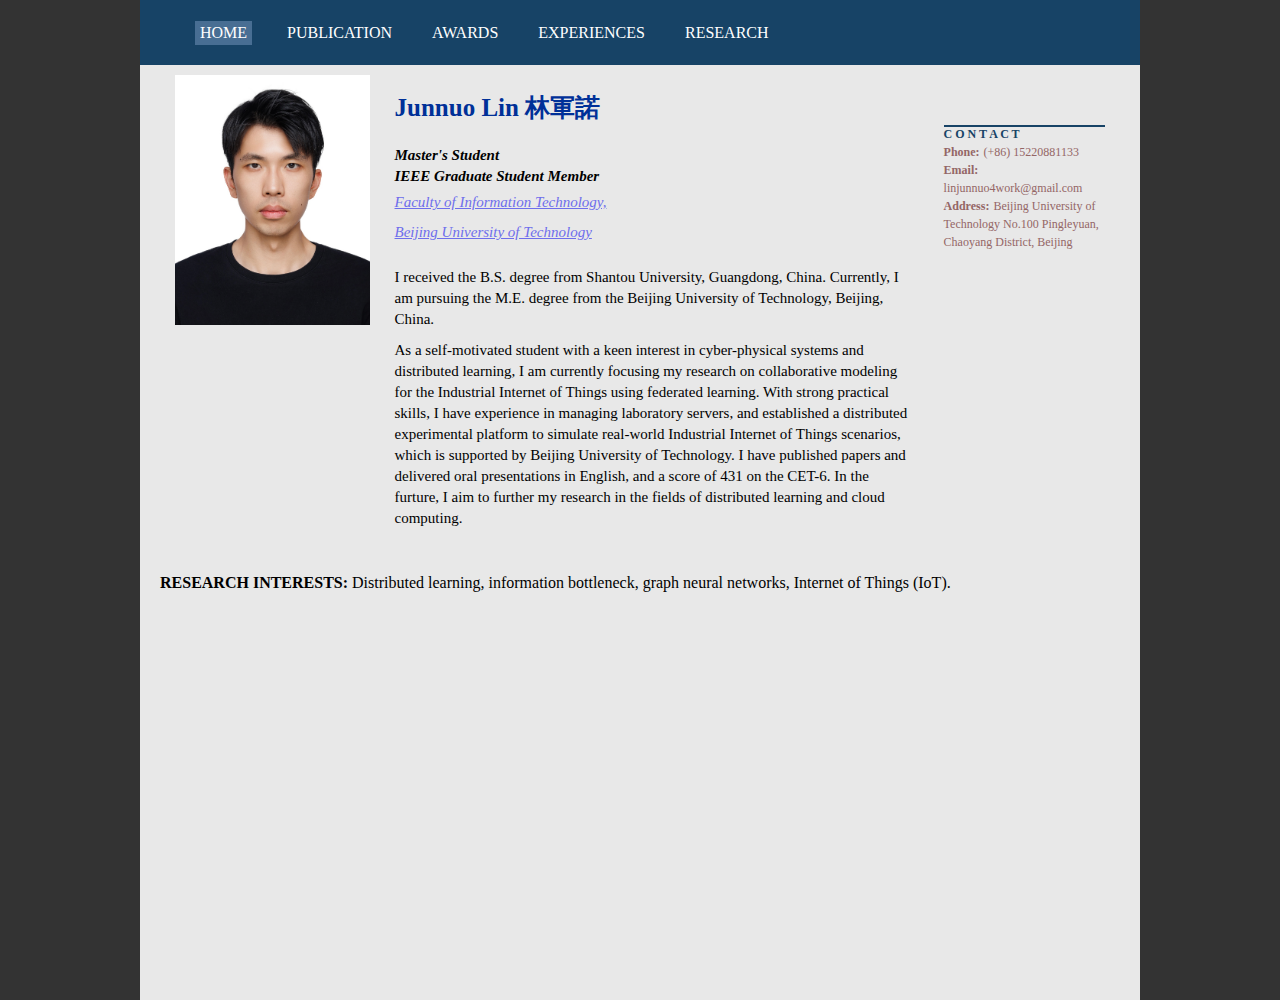
<file: index.html>
<!DOCTYPE html>
<html lang="en">
<head>
    <meta charset="UTF-8">
    <meta http-equiv="X-UA-Compatible" content="IE=edge">
    <meta name="viewport" content="width=device-width, initial-scale=1.0">
    <link rel="icon" href="images/logo.png" />
    <title>Home-Linjunnuo</title>
    <link rel="stylesheet" href="./css/home.css">
    <script>
        var _hmt = _hmt || [];
        (function () {
            var hm = document.createElement("script");
            hm.src = "https://hm.baidu.com/hm.js?d6fce77724ddbcb8ace19cf68b7551fb";
            var s = document.getElementsByTagName("script")[0];
            s.parentNode.insertBefore(hm, s);
        })();
    </script>
</head>
<body>
    <!-- 中间容器 -->
    <div class="container">

        <!-- <div class="group_list">
            <img src="./images/BJUTlogo1.png" alt="">
            <div class="group">
                <h2>CPS Computational Learning Laboratory</h2>
            </div>
        </div>  -->
        
        <!-- 导航栏 -->
        <div class="outside">
            <ul>
                <li> <a href="">HOME</a> </li>
                <li> <a href="./publication.html">PUBLICATION</a></li>
                <li> <a href="./awards.html">AWARDS</a></li>
                <li> <a href="./experiences.html">EXPERIENCES</a></li>
                <li> <a href="./research.html">RESEARCH</a></li>
            </ul>
        </div>
        <!-- 内容 -->
        <div class="content">

            <div class="work_list">
                <img src="./images/JunnuoLin.jpg" alt="">
                    <div class="intro">
                        <h1>Junnuo Lin 林軍諾</h1>
                        <h2>Master's Student</h2>
                        <h2>IEEE Graduate Student Member</h2>
                        
                        <a href="https://xxxb.bjut.edu.cn/index.htm">Faculty of Information Technology,</a>
                        <a href="https://www.bjut.edu.cn/">Beijing University of Technology</a>
                        <span style="margin-top: 20px;"></span>
                        <p>I received the B.S. degree from Shantou University, Guangdong, China. Currently, I am pursuing the M.E. degree from the Beijing University of Technology, Beijing, China.</p>
                        <span style="margin-top: 10px;"></span>
                        <p>As a self-motivated student with a keen interest in cyber-physical systems and distributed learning, I am currently focusing my research on collaborative modeling for the Industrial Internet of Things using
                        federated learning. With strong practical skills, I have experience in managing laboratory servers, and established a distributed experimental platform to simulate real-world Industrial Internet of Things scenarios, which is supported by Beijing University of Technology. 
                        I have published papers and delivered oral presentations in English, and a score
                        of 431 on the CET-6. In the furture, I aim to further my research in the fields of distributed
                        learning and cloud computing.</p>
                    </div>

            </div>
            <div class="content_right">
                <div class="right_list">
                    <p>C O N T A C T </p>
                    <div>
                        <span><b>Phone:</b></span> <span>(+86) 15220881133</span>
                    </div>
                    <div>
                        <span><b>Email:</b></span> <span>linjunnuo4work@gmail.com</span>
                    </div>
                    <div>
                        <span><b>Address:</address></b></span> <span>Beijing University of Technology
                        No.100 Pingleyuan, Chaoyang District, Beijing</span>
                    </div>
                </div>
            </div>


        </div>
        <div class="research_interest">
            <p><b>RESEARCH INTERESTS:</b> Distributed learning, information bottleneck, graph neural networks, Internet of Things (IoT).</p>
        </div>



    </div>
</body>
</html>
</file>
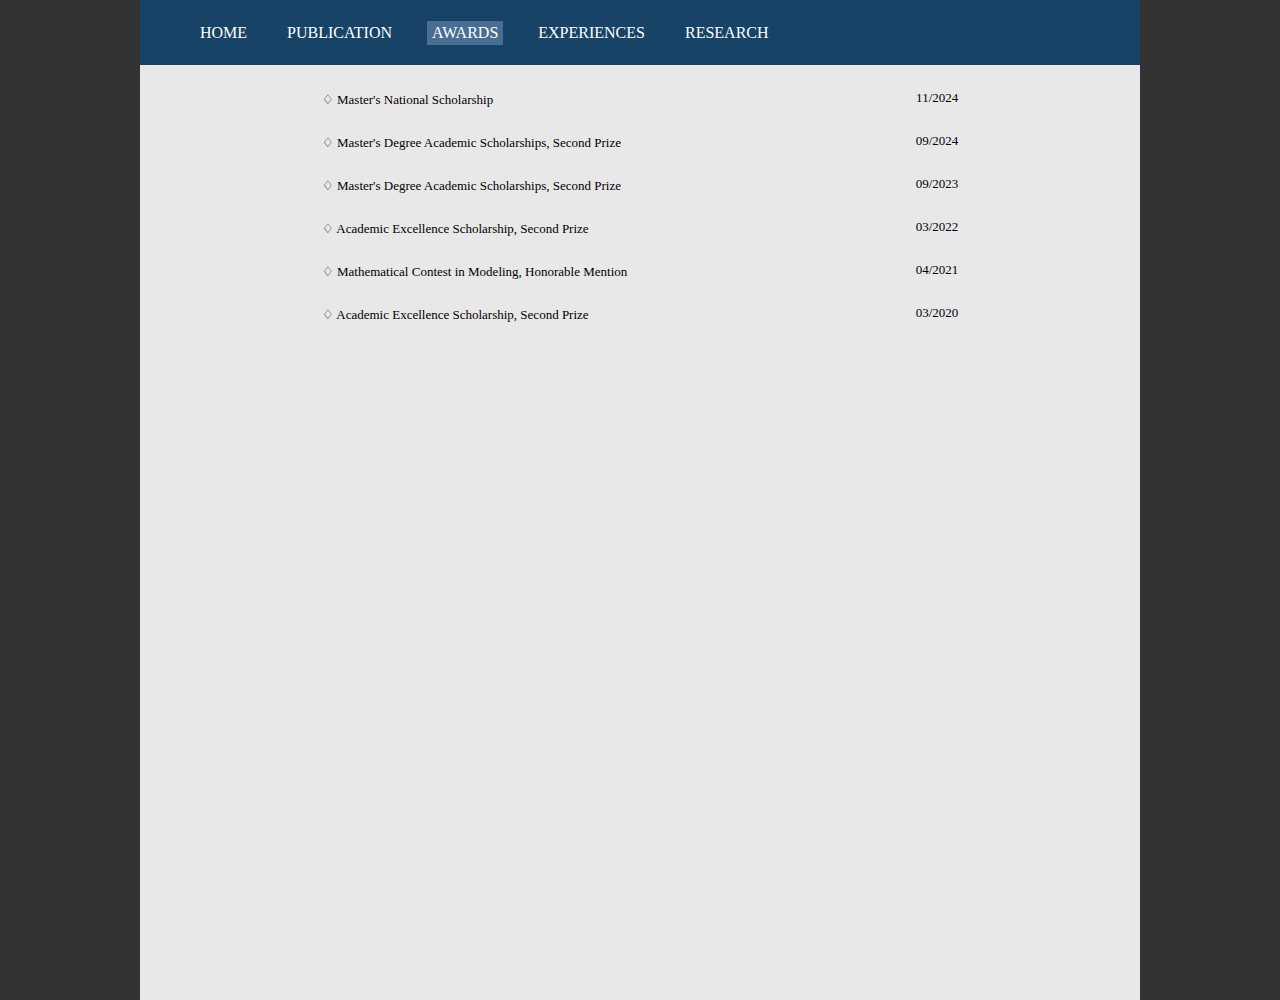
<file: awards.html>
<!DOCTYPE html>
<html lang="en">
<head>
    <meta charset="UTF-8">
    <meta http-equiv="X-UA-Compatible" content="IE=edge">
    <meta name="viewport" content="width=device-width, initial-scale=1.0">
    <link rel="icon" href="images/logo.png" />
    <title>Award-Linjunnuo</title>
    <link rel="stylesheet" href="./css/awards.css">
    
</head>
<body>
     <!-- 中间容器 -->
    <div class="container">
        
        
        <!-- 导航栏 -->
        <div class="outside">
            <ul>
                <li> <a href="./index.html">HOME</a> </li>
                <li> <a href="./publication.html">PUBLICATION</a></li>
                <li> <a href="">AWARDS</a></li>
                <li> <a href="./experiences.html">EXPERIENCES</a></li>
                <li> <a href="./research.html">RESEARCH</a></li>
            </ul>
        </div>
        
        
        <!-- Instructor -->
        <div class="submitted">

            <ul>
                <li>
                    <span>♢ Master's National Scholarship</span>
                    <span style="float: right;">11/2024</span>
                </li>
                <li>
                    <span>♢ Master's Degree Academic Scholarships, Second Prize</span>
                    <span style="float: right;">09/2024</span>
                </li>
                <li>
                    <span>♢ Master's Degree Academic Scholarships, Second Prize</span>
                    <span style="float: right;">09/2023</span>
                </li>
                <li>
                    <span>♢ Academic Excellence Scholarship, Second Prize</span>
                    <span style="float: right;">03/2022</span>
                </li>
                <li>
                    <span>♢ Mathematical Contest in Modeling, Honorable Mention</span>
                    <span style="float: right;">04/2021</span>
                </li>
                <li>
                    <span>♢ Academic Excellence Scholarship, Second Prize</span>
                    <span style="float: right;">03/2020</span>
                </li>
                
            </ul>
        </div>
     </div>
</body>
</html>
</file>
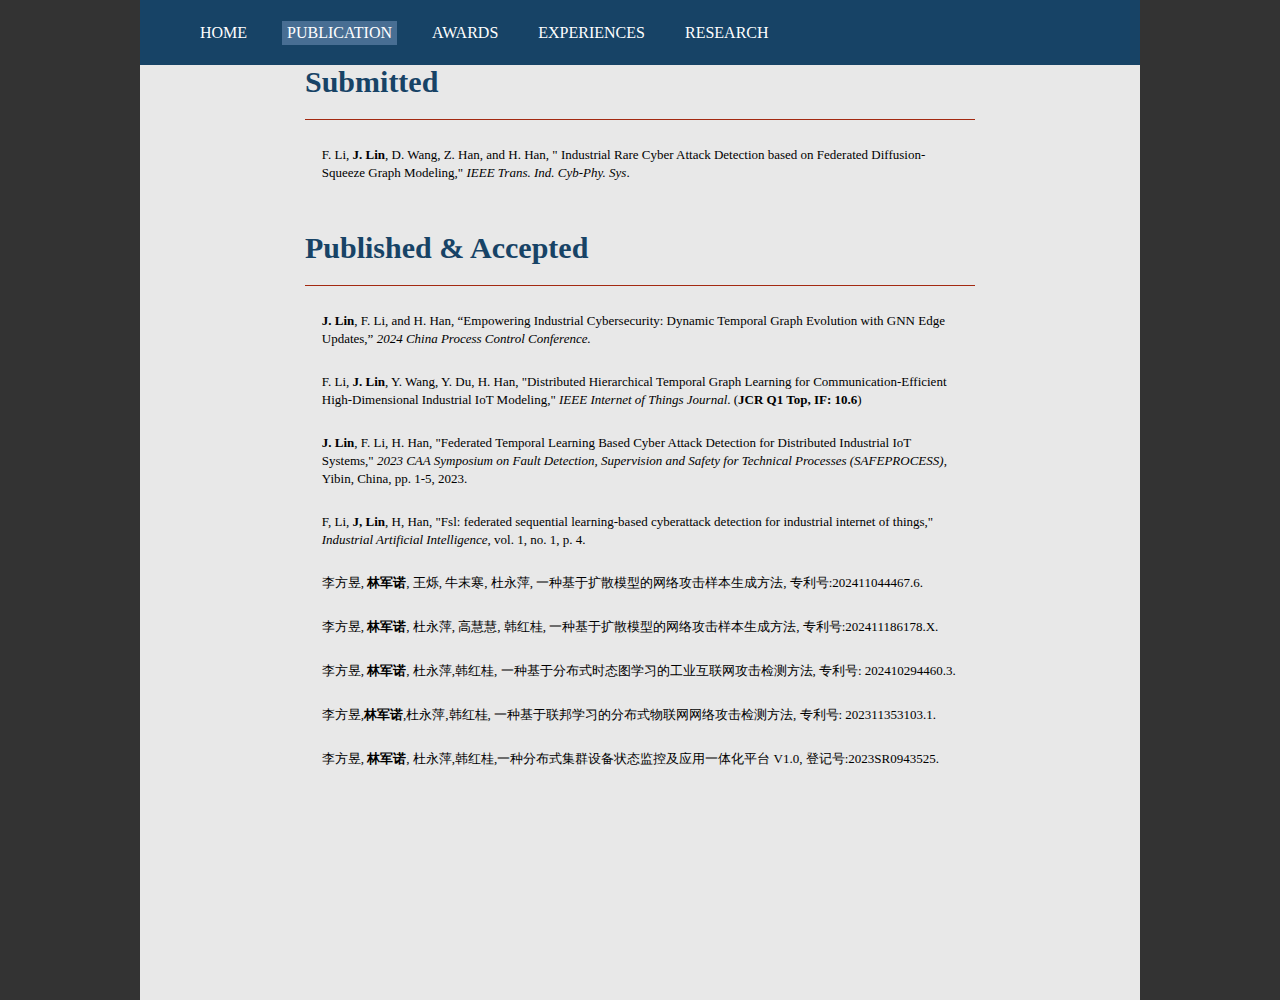
<file: publication.html>
<!DOCTYPE html>
<html lang="en">
<head>
    <meta charset="UTF-8">
    <meta http-equiv="X-UA-Compatible" content="IE=edge">
    <meta name="viewport" content="width=device-width, initial-scale=1.0">
    <link rel="icon" href="images/logo.png" />
    <title>Publication-Linjunnuo</title>
    <link rel="stylesheet" href="./css/publication.css">
    
</head>
<body>
     <!-- 中间容器 -->
    <div class="container">
        <!-- CPSCLL -->
        <!-- <div class="group_list">
            <img src="./images/BJUTlogo1.png" alt="">
            <div class="group">
                <h2>CPS Computational Learning Laboratory</h2>
            </div>
        </div>
         -->
        <!-- 导航栏 -->
        <div class="outside">
            <ul>
                <li> <a href="./index.html">HOME</a> </li>
                <li> <a href="">PUBLICATION</a></li>
                <li> <a href="./awards.html">AWARDS</a></li>
                <li> <a href="./experiences.html">EXPERIENCES</a></li>
                <li> <a href="./research.html">RESEARCH</a></li>
            </ul>
        </div>
        
        <!-- Publication -->
        <div class="publication_list">
            <h2>Submitted</h2>
        </div>
        <!-- 2023 -->
        <div class="submitted">
            <ul>
                <li>
                    <span>F. Li, <b>J. Lin</b>, D. Wang, Z. Han, and H. Han, " Industrial Rare Cyber Attack Detection based on Federated
                    Diffusion-Squeeze Graph Modeling," <i>IEEE Trans. Ind. Cyb-Phy. Sys</i>.</span>
                </li>
                
            </ul>
        </div>
        
        <div class="publication_list">
            <span style="margin-top: 50px;"></span>
            <h2>Published & Accepted</h2>
        </div>
        <div class="submitted">
            <ul>
                <li>
                    <span>
                        <b>J. Lin</b>, F. Li, and H. Han, “Empowering Industrial Cybersecurity: Dynamic Temporal Graph Evolution with GNN Edge
                        Updates,” <i>2024 China Process Control Conference.</i>
                    </span>
                </li>
                <li>
                    <span>F. Li, <b>J. Lin</b>, Y. Wang, Y. Du, H. Han, "Distributed Hierarchical Temporal Graph Learning for
                        Communication-Efficient High-Dimensional Industrial IoT Modeling," <i>IEEE Internet of Things
                            Journal</i>. (<b>JCR Q1 Top, IF: 10.6</b>)</span>
                </li>
                <li>
                    <span><b>J. Lin</b>, F. Li, H. Han, "Federated Temporal Learning Based Cyber Attack Detection for
                    Distributed Industrial IoT Systems," <i>2023 CAA Symposium on Fault Detection, Supervision and Safety for Technical
                    Processes (SAFEPROCESS)</i>, Yibin, China, pp. 1-5, 2023.</span>
                </li>
                <li>
                    <span>F, Li, <b>J, Lin</b>, H, Han, "Fsl: federated sequential learning-based cyberattack detection
                    for industrial internet of things," <i>Industrial Artificial Intelligence</i>, vol. 1, no. 1, p. 4.</span>
                </li>
                <li>
                    <span>
                        李方昱, <b>林军诺</b>, 王烁, 牛末寒, 杜永萍, 一种基于扩散模型的网络攻击样本生成方法, 专利号:202411044467.6.
                    </span>
                </li>
                <li>
                    <span>
                        李方昱, <b>林军诺</b>, 杜永萍, 高慧慧, 韩红桂, 一种基于扩散模型的网络攻击样本生成方法, 专利号:202411186178.X.
                    </span>
                </li>
                <li>
                    <span>李方昱, <b>林军诺</b>, 杜永萍,韩红桂, 一种基于分布式时态图学习的工业互联网攻击检测方法, 专利号: 202410294460.3.</span>
                </li>
                <li>
                    <span>
                        李方昱,<b>林军诺</b>,杜永萍,韩红桂, 一种基于联邦学习的分布式物联网网络攻击检测方法, 专利号: 202311353103.1.
                    </span>
                </li>
                <li>
                    <span>李方昱, <b>林军诺</b>, 杜永萍,韩红桂,一种分布式集群设备状态监控及应用一体化平台 V1.0, 登记号:2023SR0943525.</span>
                </li>
                
            </ul>
        </div>
     </div>
</body>
</html>
</file>
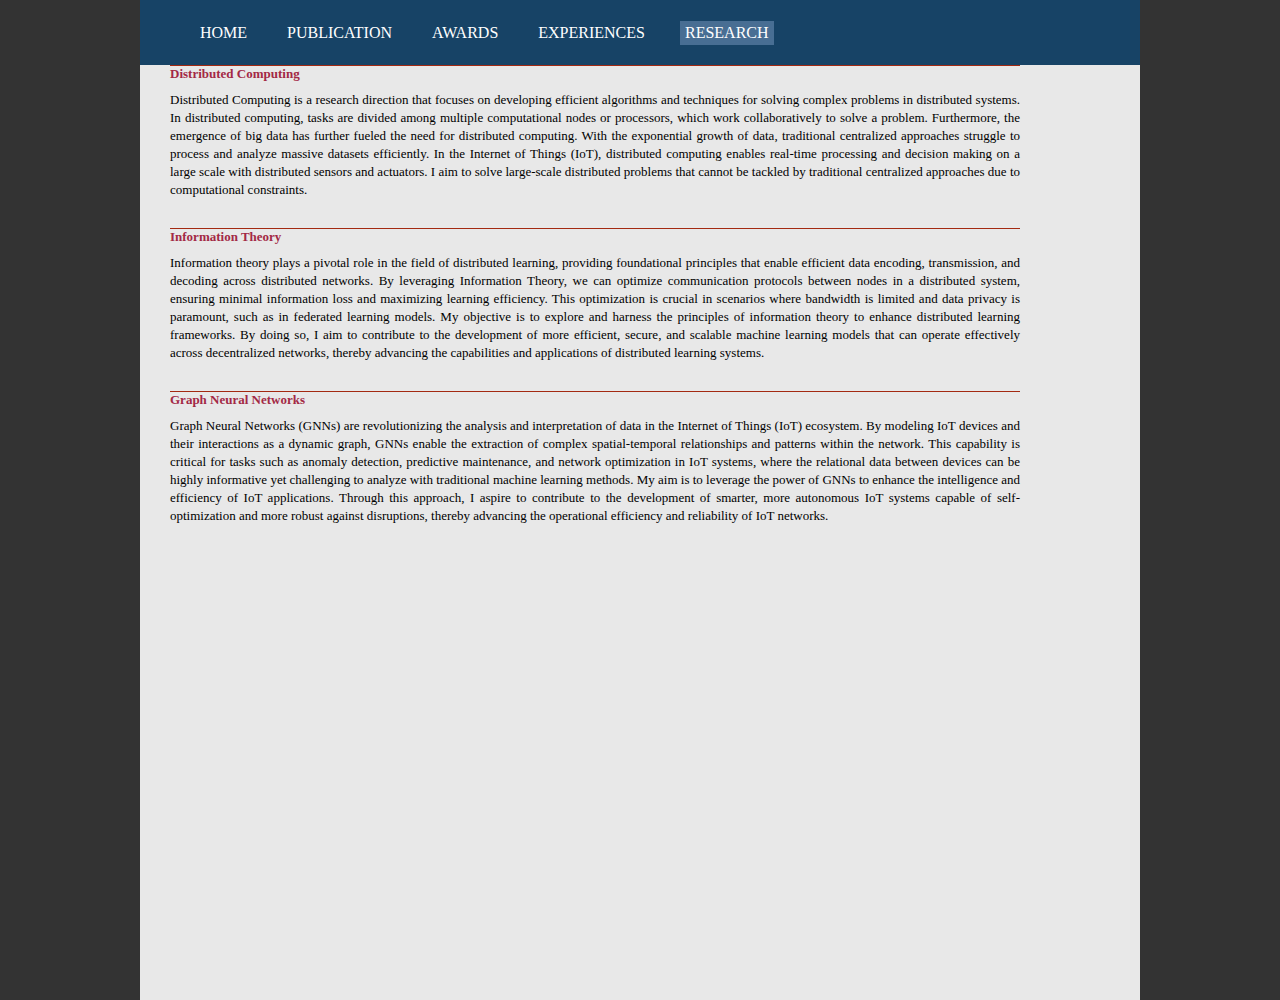
<file: research.html>
<!DOCTYPE html>
<html lang="en">
  <head>
    <meta charset="UTF-8" />
    <meta http-equiv="X-UA-Compatible" content="IE=edge" />
    <meta name="viewport" content="width=device-width, initial-scale=1.0" />
    <link rel="icon" href="images/logo.png" />
    <title>Research-Linjunnuo</title>
    <link rel="stylesheet" href="./css/research.css" />
    <style>
      .lognet {
        text-align: justify;
      }
    </style>
    
  </head>
  <body>
    <!-- 中间容器 -->
    <div class="container">
      <!-- CPSCLL -->
      <!-- <div class="group_list">
            <img src="./images/BJUTlogo1.png" alt="">
            <div class="group">
                <h2>CPS Computational Learning Laboratory</h2>
            </div>
        </div> -->

      <!-- 导航栏 -->
      <div class="outside">
        <ul>
          <li><a href="./index.html">HOME</a></li>
          <li> <a href="./publication.html">PUBLICATION</a></li>
          <li> <a href="./awards.html">AWARDS</a></li>
          <li> <a href="./experiences.html">EXPERIENCES</a></li>
          <li> <a href="">RESEARCH</a></li>
        </ul>
      </div>
      <!-- research -->
      <div class="research">
        <div class="lognet">
          <p>Distributed Computing</p>
          <div class="lognet_last">
            <span
              >Distributed Computing is a research direction that focuses on
              developing efficient algorithms and techniques for solving complex
              problems in distributed systems. In distributed computing, tasks
              are divided among multiple computational nodes or processors,
              which work collaboratively to solve a problem. Furthermore, the
              emergence of big data has further fueled the need for distributed
              computing. With the exponential growth of data, traditional
              centralized approaches struggle to process and analyze massive
              datasets efficiently. In the Internet of Things (IoT), distributed
              computing enables real-time processing and decision making on a
              large scale with distributed sensors and actuators. I aim
              to solve large-scale distributed problems that cannot be tackled
              by traditional centralized approaches due to computational
              constraints.
            </span>
          </div>
        </div>
        <div class="lognet">
          <p>Information Theory</p>
          <div class="lognet_last">
            <span
              >Information theory plays a pivotal role in the field of distributed learning, providing foundational principles that
            enable efficient data encoding, transmission, and decoding across distributed networks. By leveraging Information
            Theory, we can optimize communication protocols between nodes in a distributed system, ensuring minimal information loss
            and maximizing learning efficiency. This optimization is crucial in scenarios where bandwidth is limited and data
            privacy is paramount, such as in federated learning models. My objective is to explore and harness the principles of
            information theory to enhance distributed learning frameworks. By doing so, I aim to contribute to the development of
            more efficient, secure, and scalable machine learning models that can operate effectively across decentralized networks,
            thereby advancing the capabilities and applications of distributed learning systems.
            </span>
          </div>
        </div>
        <div class="lognet">
            <p>Graph Neural Networks</p>
            <div class="lognet_last">
                <span>Graph Neural Networks (GNNs) are revolutionizing the analysis and interpretation of data in the Internet of Things (IoT)
                ecosystem. By modeling IoT devices and their interactions as a dynamic graph, GNNs enable the extraction of complex
                spatial-temporal relationships and patterns within the network. This capability is critical for tasks such as anomaly
                detection, predictive maintenance, and network optimization in IoT systems, where the relational data between devices
                can be highly informative yet challenging to analyze with traditional machine learning methods. My aim is to leverage
                the power of GNNs to enhance the intelligence and efficiency of IoT applications. Through this approach, I aspire to
                contribute to the development of smarter, more autonomous IoT systems capable of self-optimization and more robust
                against disruptions, thereby advancing the operational efficiency and reliability of IoT networks.
                </span>
            </div>
        </div>
      </div>
    </div>
  </body>
</html>
</file>
<file: css/home.css>
/* 样式初始化 */
*{
    padding: 0px;
    margin: 0px;
    font-family: 微软雅黑;
    text-align: left;
}
html,body{
    width: 100%;
    height: 100%;
    background-color: #333333;
}
a{
    text-decoration: none;
    color:#333;
}
ul,li,ol{
    list-style: none;
}
/* 中间容器 */
.container{
    width: 1000px;
    height: 1000px;
    margin: 0 auto;
    background-color: #ecececfa;
    display: flex;
    flex-direction: column;
}
/* 计算解释组 */
.group{
    height: 100px;
    display: flex;
    flex-direction: column;
}
.group>h2{
    margin-top: 25px;
    font-weight: normal;
    font-size: 30px;
    color: #fff;
}
.group>span{
    font-size: 19px;
    font-weight:bold;
    margin-top: 8px;
    color: #FFE5B4;
}
.group_list{
    width:100%;
    display: flex;
    background-color: #486E93;;
    align-items: center;
    height: 200px;
}
.group_list>img{
    height: 100%;
    margin-right: 60px;
}
/* 导航栏 */
.outside{
    width: 100%;
    height: 65px;
    background-color: #174366;
}
.outside>ul{
    width: 95%;
    height: 100%;
    margin: 0 auto;
    display: flex;
    align-items: center;
}
.outside>ul>li{
    margin-left: 30px;
    padding: 3px 5px;
}
.outside>ul>li>a{
    color: #fff;
}
.outside>ul>li:hover{
    background-color: #2F516C;
}
.outside>ul>li:nth-child(1){
    background-color: #486E93;
    padding: 3px 5px;
}
/* 内容 */
.content{
    width: 93%;
    margin: 0 auto;
    display: flex;
    margin-top: 10px;
    
}
.content_left{
    width: 70%;
}

/* 第一部分 */
.work_list{
    width: 100%;
    padding-bottom: 10px;
    display: flex;
    /* align-items: center; */

}
.work_list>img{
    width: 200px;
    height: 250px;
    align-items: center;
}


.work_list>h5{
    margin-left: 0px;
    width: 70%;
    font-weight: normal;
    line-height: 1.4em;
    font-size: 13px;
}

.intro{
    padding: 15px;
    display: flex;
    flex-direction: column;
}

.intro>a {
    margin-left: 10px;
    
    color: rgb(110, 110, 236);
    font-style: italic;
    text-decoration: underline;
    line-height: 2em;
    font-size: 15px;
}

.intro>h1 {
    margin-left: 10px;
    margin-bottom: 20px;
    width: 70%;
    font-weight: bold;
    line-height: 1.4em;
    font-size: 25px;
    align-items: left;
    color: #003098;
}

.intro>h2 {
    margin-left: 10px;
    font-style: italic;
    width: 70%;
    font-weight: bold;
    line-height: 1.4em;
    font-size: 15px;
    align-items: left;

}

.intro>p {
    margin-left: 10px;

    width: 95%;
    font-weight: normal;
    line-height: 1.4em;
    font-size: 15px;
    align-items: left;

}

/* 第二部分 */
.two_list{
    width: 50%;
    border-top: 1px solid #A32911;
    /* display:flex;
    align-items: center; */

}
.two_list>span{
    color: #A32911;
    font-size: 10px;
    font-weight: bold;
}
.two_list>a{
    font-size: 13px;
    font-weight: bold;
    color: #305097;
}
.two_list>a:hover{
    color: #333;
    border-bottom: 1px solid #333;
}
.two_list>img{
    width: 100%;
    height: 180px;
    margin: 5px 0px;
}
.two_list>ul{
    width: 100%;
    display: flex;
    justify-content: space-between;
    flex-wrap: wrap;
}
.two_list>ul>li{
    width: 50%;
    font-size: 13px;
    margin-top: 10px;
    font-weight: bold;
    white-space: nowrap; 
    overflow: hidden; /* 隐藏溢出内容 */
    text-overflow: ellipsis; /* 使用省略号表示溢出内容 */
}
/* 图 */
.img_list{
    width: 93%;
    margin: 0 auto;
    margin-top: 5px;
    padding-bottom: 30px;
}
.img_list>img{
    width: 100%;
}
/* 右半部分 */
.content_right{
    width: 21%;
}
.right_list{
    width: 100%;
    margin-top: 50px;
    border-top: 2px solid #174366;
    display: flex;
    flex-direction: column;
}
.right_list>P{
    margin: 0px;
    font-size: 12px;
    color: #174366;
    font-weight: bold;
}
.right_list span{
    font-size: 12px;
    color: #946666;
}
.right_list a{
    font-size: 13px;
    font-weight: bold;
    color: #305097;
}
.right_list a:hover{
    color: #333;
    border-bottom: 1px solid #333;
}
.research_interest {
    padding: 20px;
    display: flex;
    flex-direction: column;
}
</file>
<file: css/awards.css>
/* 样式初始化 */
*{
    padding: 0px;
    margin: 0px;
    font-family: 微软雅黑;
}
html,body{
    width: 100%;
    height: 100%;
    background-color: #333333;
}
a{
    text-decoration: none;
    color:#333;
}
ul,li,ol{
    list-style: none;
}
/* 中间容器 */
.container{
    width: 1000px;
    height: 1000px;
    margin: 0 auto;
    background-color: #ecececfa;
}
/* 计算解释组 */
.group{
    height: 100px;
    display: flex;
    flex-direction: column;
}
.group>h2{
    margin-top: 25px;
    font-weight: normal;
    font-size: 30px;
    color: #fff;
}
.group>span{
    font-size: 19px;
    font-weight:bold;
    margin-top: 8px;
    color: #FFE5B4;
}
.group_list{
    width:100%;
    display: flex;
    background-color: #486E93;
    align-items: center;
    height: 200px;
}
.group_list>img{
    height: 100%;
    margin-right: 60px;
}
/* 导航栏 */
.outside{
    width: 100%;
    height: 65px;
    background-color: #174366;
}
.outside>ul{
    width: 95%;
    height: 100%;
    margin: 0 auto;
    display: flex;
    align-items: center;
}
.outside>ul>li{
    margin-left: 30px;
    padding: 3px 5px;
}
.outside>ul>li>a{
    color: #fff;
}
.outside>ul>li:hover{
    background-color: #2F516C;
}
.outside>ul>li:nth-child(3){
    background-color: #486E93;
    padding: 3px 5px;
}
/*Publication */
.publication_list{
    width: 67%;
    margin: 0 auto;
    display: flex;
    flex-direction: column;
}
.publication_list>h2{
    color: #174366;
    font-weight: bold;
    font-size: 30px;
}
.publication_list>span{
    font-size: 13px;
    line-height: 1.8em;
}
/* SUBMITTED */
.submitted{
    width: 67%;
    margin: 0 auto;
    margin-top: 20px;

}
.submitted>h5{
    font-size: 14px;
    color: #A32911;
}
.submitted>ul{
    width: 95%;
    margin: 0 auto;
}
.submitted>ul li{
    margin-top: 25px;
}
.submitted>ul li>a{
    font-size: 13px;
    font-weight: bold;
    color: #305097;
}
.submitted>ul li>a:hover{
    color: #333;
    border-bottom: 1px solid #333;
}
.submitted>ul li>span{
    font-size: 13px;
}
/* 2023 */

/* 2022 */

/* 2021 */
.first_list{
    font-size: 13px;
    font-weight: bold;
}
/* 2020 */
/* 2019 */
/* 2018 */
/* 2017 */
/* 2016 */
/* 2015 */
/* PATENTS */
.submeta{
    padding-bottom: 40px;
}
</file>
<file: css/publication.css>
/* 样式初始化 */
*{
    padding: 0px;
    margin: 0px;
    font-family: 微软雅黑;
}
html,body{
    width: 100%;
    height: 100%;
    background-color: #333333;
}
a{
    text-decoration: none;
    color:#333;
}
ul,li,ol{
    list-style: none;
}
/* 中间容器 */
.container{
    width: 1000px;
    height: 1000px;
    margin: 0 auto;
    background-color: #ecececfa;
}
/* 计算解释组 */
.group{
    height: 100px;
    display: flex;
    flex-direction: column;
}
.group>h2{
    margin-top: 25px;
    font-weight: normal;
    font-size: 30px;
    color: #fff;
}
.group>span{
    font-size: 19px;
    font-weight:bold;
    margin-top: 8px;
    color: #FFE5B4;
}
.group_list{
    width:100%;
    display: flex;
    background-color: #486E93;
    align-items: center;
    height: 200px;
}
.group_list>img{
    height: 100%;
    margin-right: 60px;
}
/* 导航栏 */
.outside{
    width: 100%;
    height: 65px;
    background-color: #174366;
}
.outside>ul{
    width: 95%;
    height: 100%;
    margin: 0 auto;
    display: flex;
    align-items: center;
}
.outside>ul>li{
    margin-left: 30px;
    padding: 3px 5px;
}
.outside>ul>li>a{
    color: #fff;
}
.outside>ul>li:hover{
    background-color: #2F516C;
}
.outside>ul>li:nth-child(2){
    background-color: #486E93;
    padding: 3px 5px;
}
/*Publication */
.publication_list{
    width: 67%;
    margin: 0 auto;
    display: flex;
    flex-direction: column;
}
.publication_list>h2{
    color: #174366;
    font-weight: bold;
    font-size: 30px;
}
.publication_list>span{
    font-size: 13px;
    line-height: 1.8em;
}
.lognet_list>img{
    width: 50%;
    margin-top: 15px;
    margin-left: auto;
    margin-right: auto;
    display: block;
}

/* SUBMITTED */
.submitted{
    width: 67%;
    margin: 0 auto;
    margin-top: 20px;
    border-top: 1px solid #A32911;
}
.submitted>h5{
    font-size: 14px;
    color: #A32911;
}
.submitted>ul{
    width: 95%;
    margin: 0 auto;
}
.submitted>ul li{
    margin-top: 25px;
}
.submitted>ul li>a{
    font-size: 13px;
    font-weight: bold;
    color: #305097;
}
.submitted>ul li>a:hover{
    color: #333;
    border-bottom: 1px solid #333;
}
.submitted>ul li>span{
    font-size: 13px;
}
/* 2023 */

/* 2022 */

/* 2021 */
.first_list{
    font-size: 13px;
    font-weight: bold;
}
/* 2020 */
/* 2019 */
/* 2018 */
/* 2017 */
/* 2016 */
/* 2015 */
/* PATENTS */
.submeta{
    padding-bottom: 40px;
}
</file>
<file: css/research.css>
/* 样式初始化 */
*{
    padding: 0px;
    margin: 0px;
    font-family: 微软雅黑;
}
html,body{
    width: 100%;
    height: 100%;
    background-color: #333333;
}
a{
    text-decoration: none;
    color:#333;
}
ul,li,ol{
    list-style: none;
}
/* 中间容器 */
.container{
    width: 1000px;
    height: 1000px;
    margin: 0 auto;
    background-color: #ecececfa;
}
/* 计算解释组 */
.group{
    height: 100px;
    display: flex;
    flex-direction: column;
}
.group>h2{
    margin-top: 25px;
    font-weight: normal;
    font-size: 30px;
    color: #fff;
}
.group>span{
    font-size: 19px;
    font-weight:bold;
    margin-top: 8px;
    color: #FFE5B4;
}
.group_list{
    width:100%;
    display: flex;
    background-color: #486E93;
    align-items: center;
    height: 200px;
}
.group_list>img{
    height: 100%;
    margin-right: 60px;
}
/* 导航栏 */
.outside{
    width: 100%;
    height: 65px;
    background-color: #174366;
}
.outside>ul{
    width: 95%;
    height: 100%;
    margin: 0 auto;
    display: flex;
    align-items: center;
}
.outside>ul>li{
    margin-left: 30px;
    padding: 3px 5px;
}
.outside>ul>li>a{
    color: #fff;
}
.outside>ul>li:hover{
    background-color: #2F516C;
}
.outside>ul>li:nth-child(5){
    background-color: #486E93;
    padding: 3px 5px;
}
/* research */
.research{
    width: 85%;
    margin-left: 30px;
}
.research_list{
    width: 88%;
    display: flex;
    flex-direction: column;
    padding-bottom: 20px;
    margin-top: 10px;
}
.research_list>p{
    font-size: 30px;
    font-weight: bold;
    color: #174372;
}
.research_list>span{
    font-size: 13px;
    line-height: 1.8em;
}
/* FlexLogNet */
.lognet{
    width: 100%;
    border-top: 1px solid #A32911;
    display: flex;
    flex-direction: column;
    padding-bottom: 30px;
}
.lognet p{
    margin: 0px;
    font-size: 13px;
    font-weight: bold;
    color: #A32945;
}
.lognet_list{
    width: 100%;
    margin-top: 5px;
}
.lognet_list>img{
    float: left;
    width: 70%;
    height: 220px;
}
.lognet_list>span{
    font-size: 13px;
}
.lognet_last{
    margin-top: 8px;
}
.lognet_last>a{
    font-size: 13px;
    font-weight: bold;
    color: #305093;
}
.lognet_last>a:hover{
    color: #333;
    border-bottom: 1px solid #333;
}
.lognet_last>span{
    font-size: 13px;
}
</file>
